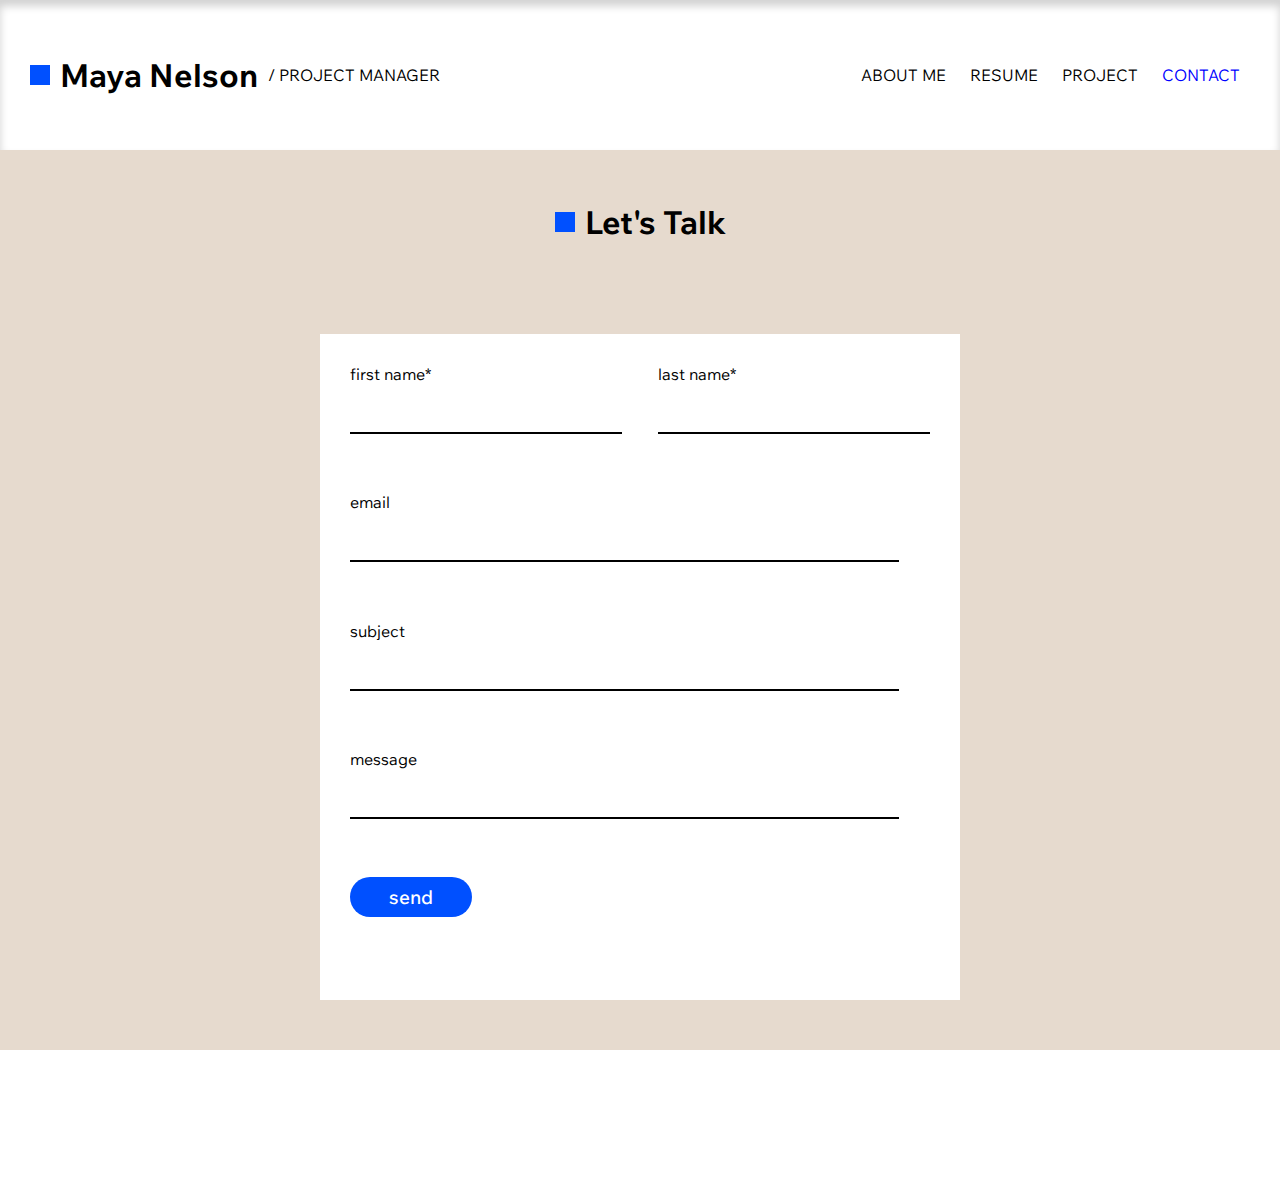
<file: contact.html>
<html lang="en">
<head>
    <meta charset="UTF-8">
    <meta name="viewport" content="width=device-width, initial-scale=1.0">
    <title>contact</title>
    <link rel="stylesheet" href="contact.css">
    <link href="https://unpkg.com/aos@2.3.1/dist/aos.css" rel="stylesheet">
</head>
<body>
    <nav>
        <div class="name">
            <div class="squre"></div>
            <h1>maya nelson</h1><span> / project manager</span>
        </div>
        <div class="home">
            <a href="about.html"><button class="b1"> about me </button></a>
            <a href="resume.html" ><button class="b1"> resume</button></a>
            <a href="project.html"><button class="b1"> project</button></a>
            <a href="#" class="active"><button class="b1"> contact</button></a>
        </div>
    </nav>
 
<div class="whole">

  <div class="main" >
    <div class="heading">
        <div class="squre"></div>
        <h1>let's talk</h1>
    </div>
    <div class="form" data-aos="zoom-in-down"
     data-aos-duration="2000">
          <div class="box1">
            <label for="">first name*</label>
            <input type="text">
          </div>
          <div class="box2">
            <label for="">last name*</label>
            <input type="text">
            
          </div>
          <div class="box3">
            <label for="">email</label>
            <input type="text">
            
          </div>
          <div class="box4">
            <label for="">subject</label>
            <input type="text">
            
          </div>
          <div class="box5">
            <label for="">message</label>
            <input type="text">
            
          </div>
          <div class="box6">
               <button>send</button>
          </div>
    </div>
</div>
<div class="footer"  data-aos="fade-down"
data-aos-duration="1500"
data-aos-anchor-placement="top-bottom">
  <div class="yearcontent">
    <span>© 2035 by Maya Nelson.</span>
    <p>Powered and secured by Wix</p>
  </div>
  <div class="grid">

    <div> <h4>call</h1></div>
    
    <div>write</div>
    <div>follow</div>
    <div>12334-645</div>
    <div>info@gmail.com</div>
    <div class="icons2">
      <i class="fa-brands fa-facebook-f"></i>
      <i class="fa-brands fa-twitter"></i> 
      <i class="fa-brands fa-linkedin-in"></i>
      <i class="fa-brands fa-instagram"></i>
    </div>
     
  </div>
</div>
    
     
    </div>
    <script src="https://unpkg.com/aos@2.3.1/dist/aos.js"></script>
    


<script>
  AOS.init();
</script>


</body>
</html>
</file>
<file: contact.css>
@import url('https://fonts.googleapis.com/css2?family=Wix+Madefor+Text:ital,wght@0,400..800;1,400..800&display=swap');
*{
    margin: 0%;
    padding: 0%;
    box-sizing: border-box;
    font-family: "Wix Madefor Text", sans-serif;
    font-style: normal;
}
.whole{
    overflow: hidden;
}
/* nav bar start */
nav{
    width: 100%;
    height: 150px;
    background-color: white;
    display: flex;
    justify-content: space-around;
    align-items: center;
    box-shadow: inset 0px 6px 8px rgb(209, 209, 209);
    position: sticky;
    top: 0;
}
.squre{
    width: 20px;
    height: 20px;
    background-color:#0050FF;
}
.name{
    display: flex;
    align-items: center;
    gap: 10px;
    padding-right:  350px;
    text-transform: capitalize;
}
.name span{
    text-transform: uppercase;
    font-family:"Wix Madefor Text", sans-serif;
}
.b1{
    border: none;
    background-color: transparent;
    font-size: medium;
    text-transform: uppercase;
    font-weight: 100;
    padding: 10px;
}
.b1:hover{
    color: blue;
}
.active .b1{
    color: blue;
}

/* nav bar end */
.main{
    width: 100%;
    height: 100vh;
    background-color:#E6DACE ;
    display: flex;
    flex-direction: column;
    align-items: center;
    gap: 40px;
    padding-bottom: 50px;
}
.heading{
    width: 100%;
    height: 200px;
    /* background-color: rgb(208, 103, 103); */
    display: flex;
    align-items: center;
    gap: 10px;
    justify-content: center;
    text-transform: capitalize;
}
.form{
    width: 50%;
    height: 100vh;
    background-color: white;
    display: grid;
    gap: 5px;
    padding:30px 0px 30px 30px;
    grid-template-areas: "b1 b1 b1 b1 b1 b1 b2 b2 b2 b2 b2 b2"
                         "b3 b3 b3 b3 b3 b3 b3 b3 b3 b3 b3 b3"
                         "b4 b4 b4 b4 b4 b4 b4 b4 b4 b4 b4 b4"
                         "b5 b5 b5 b5 b5 b5 b5 b5 b5 b5 b5 b5"
                         "b6 b6 b6 b6 b6 b6 b6 b6 b6 b6 b6 b6";
}
.form div{
    /* background-color: coral; */
    display: flex;
    flex-direction: column;
}
.form div input{
    width: 90%;
    height: 50px;
    background-color: transparent;
    border: none;
    border-bottom: 2px solid black;
}
.box1{
    grid-area: b1;
   
}
.box2{
    grid-area: b2;
}
.box3{
    grid-area: b3;
}
.box4{
    grid-area: b4;
}
.box5{
    grid-area: b5;
}
.box6{
    grid-area: b6;
}
.form button{
      width: 20%;
      height: 40px;
      border-radius: 20px;
      border: none;
      font-size: larger;
      font-weight: 500;
      background-color: #0050FF;
      color: white;
}

.form div input:focus{
    outline: transparent;
}

.footer{
    width: 100%;
    height: 150px;
    background-color: white;
    display: flex;
    justify-content: space-between;
    align-items: center;
}
.yearcontent{
    width: fit-content;
    height: fit-content;
    /* background-color: bisque; */
    padding-left: 50px;
}
.grid{
    width: 40%;
    height: 70px;
    /* background-color: crimson; */
    display: grid;
    grid-template-columns: 1fr 1fr 1fr;
   
}

.icons2 {
    letter-spacing: 10px;
}

.icons2 .fa-brands{
    font-size: 20px;
    
}
</file>
